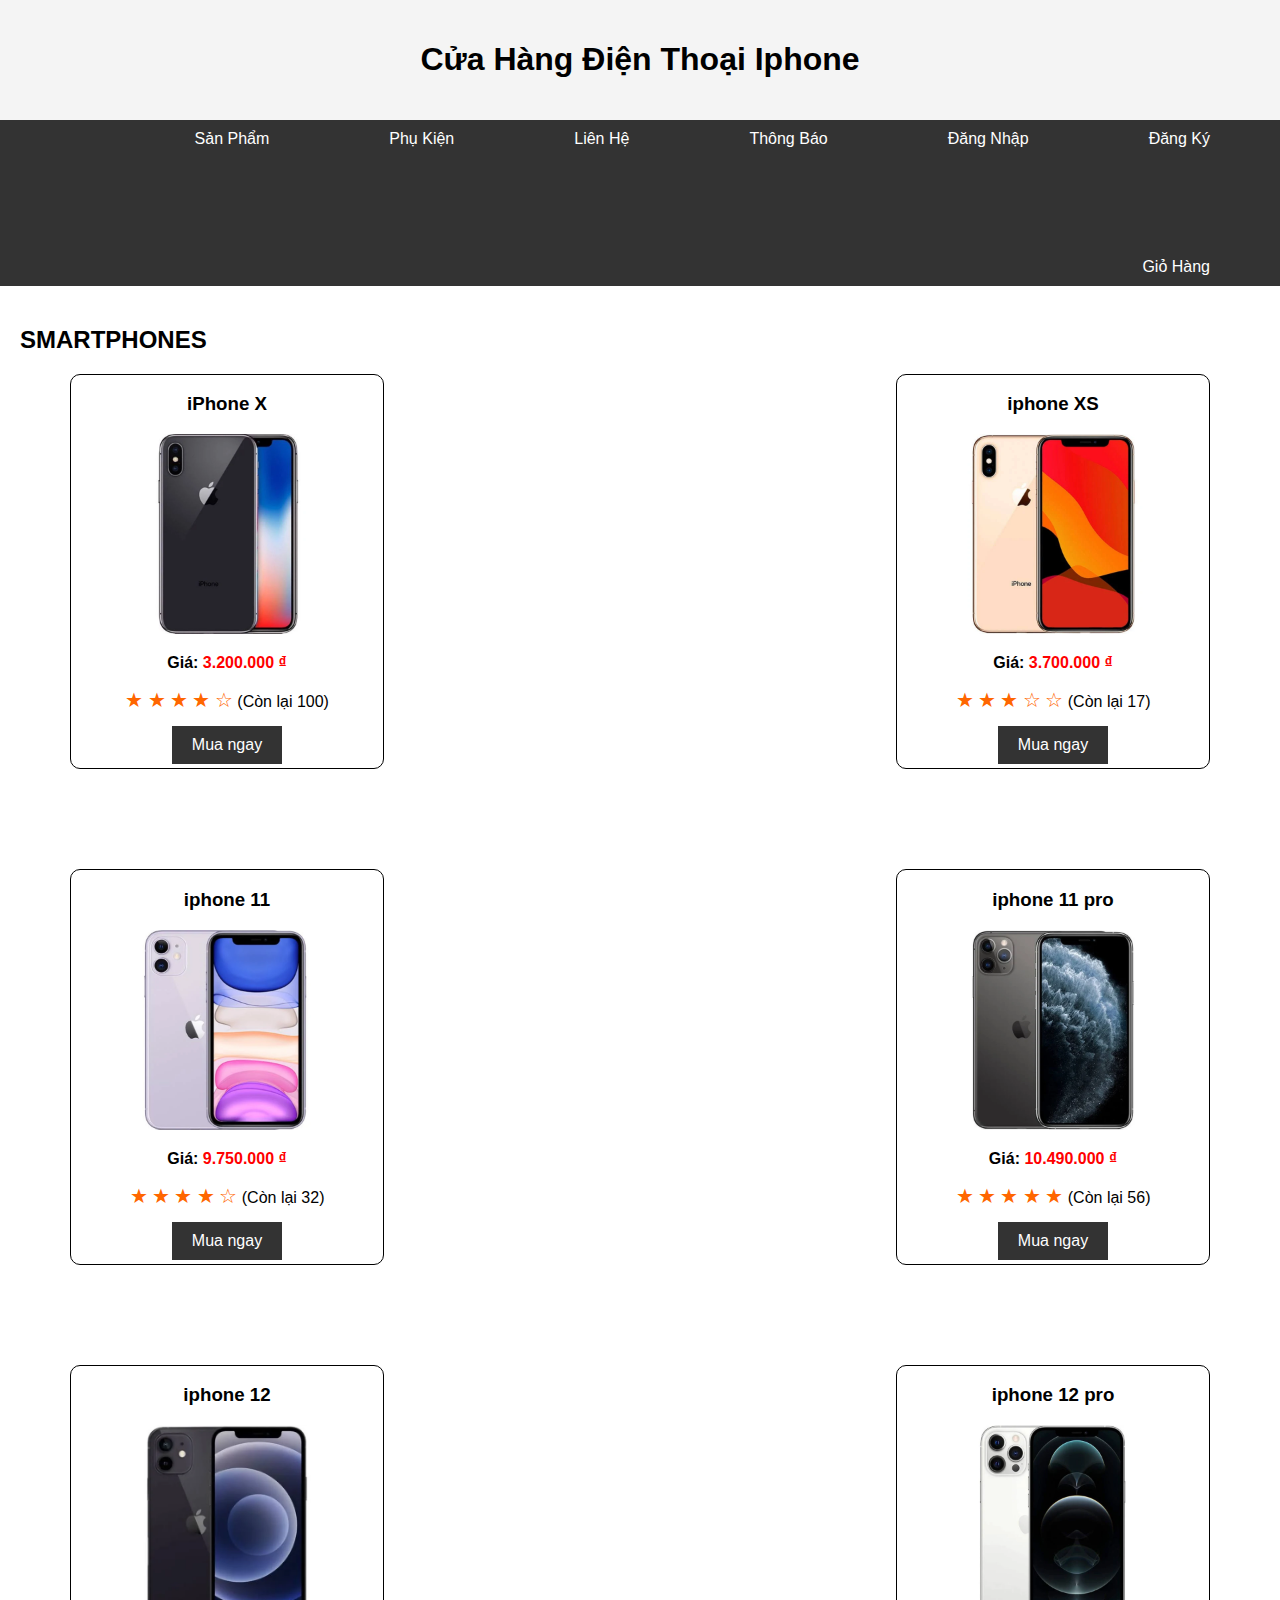
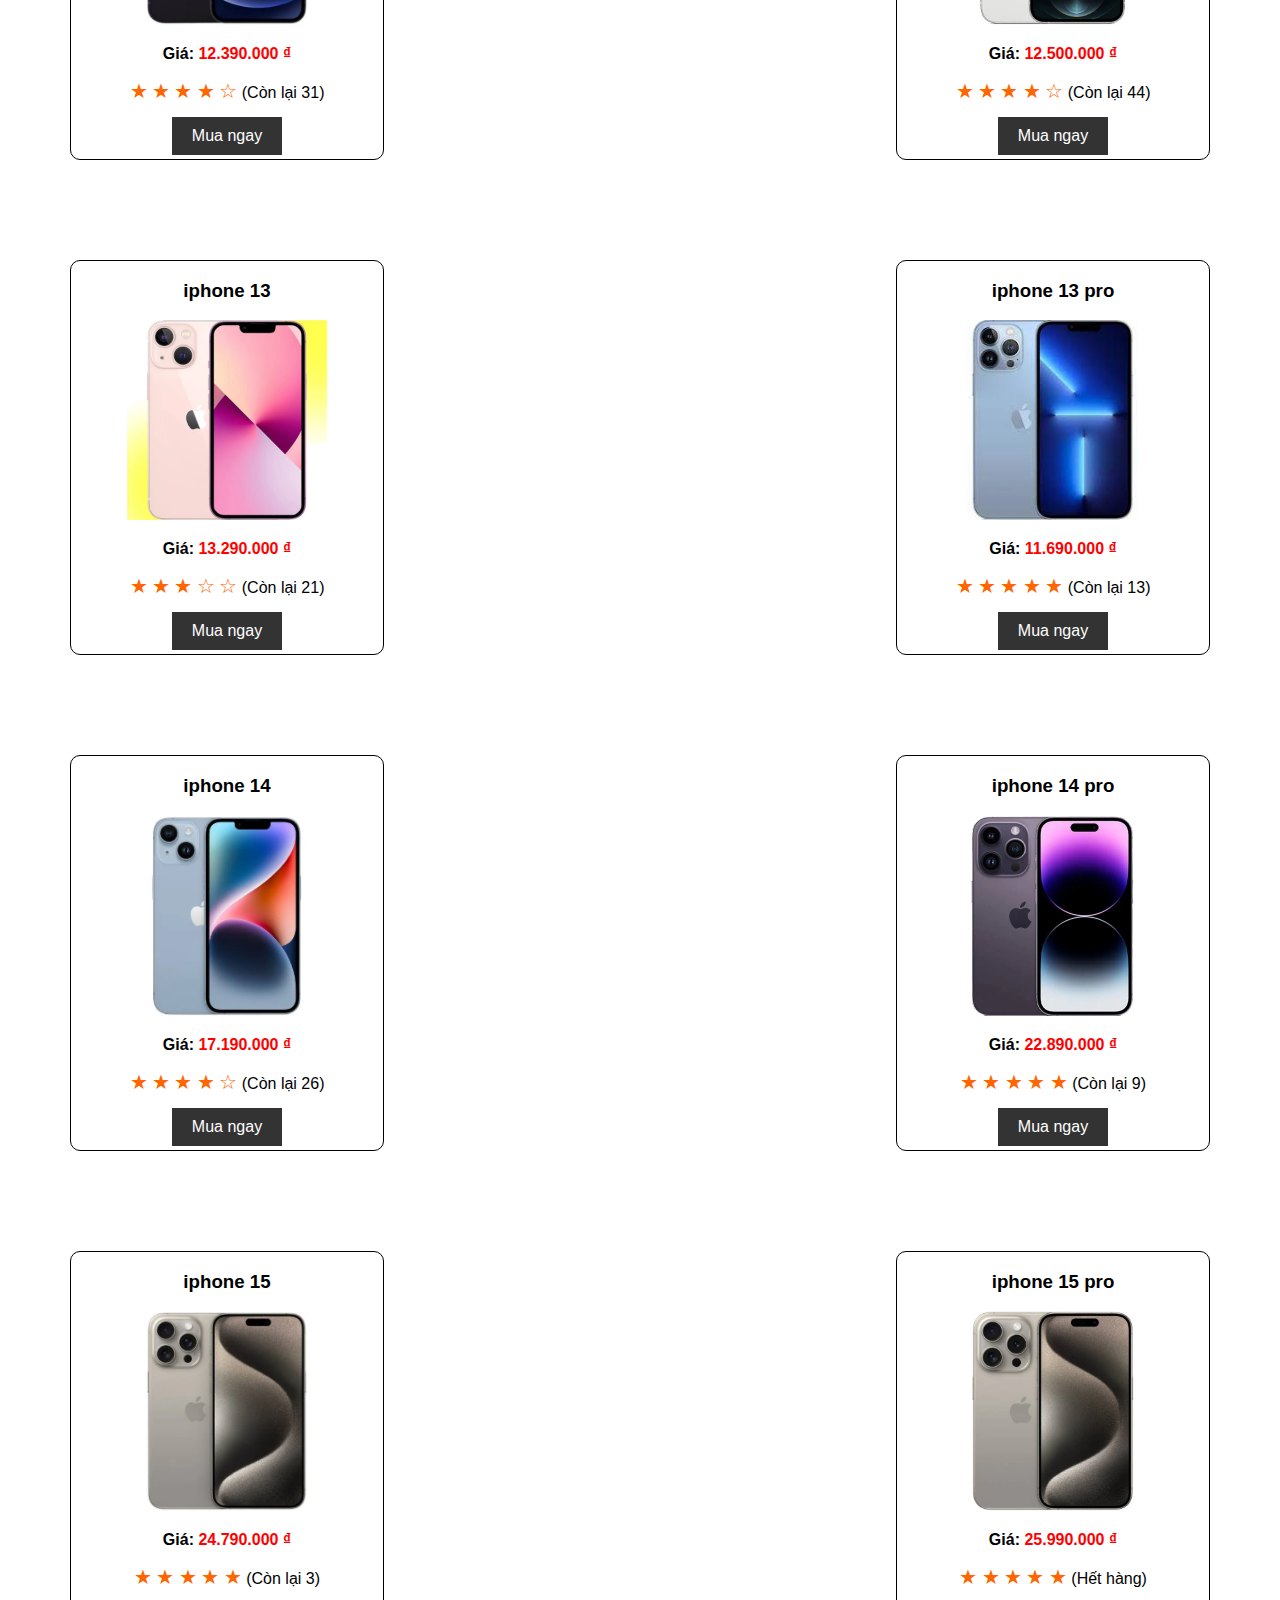
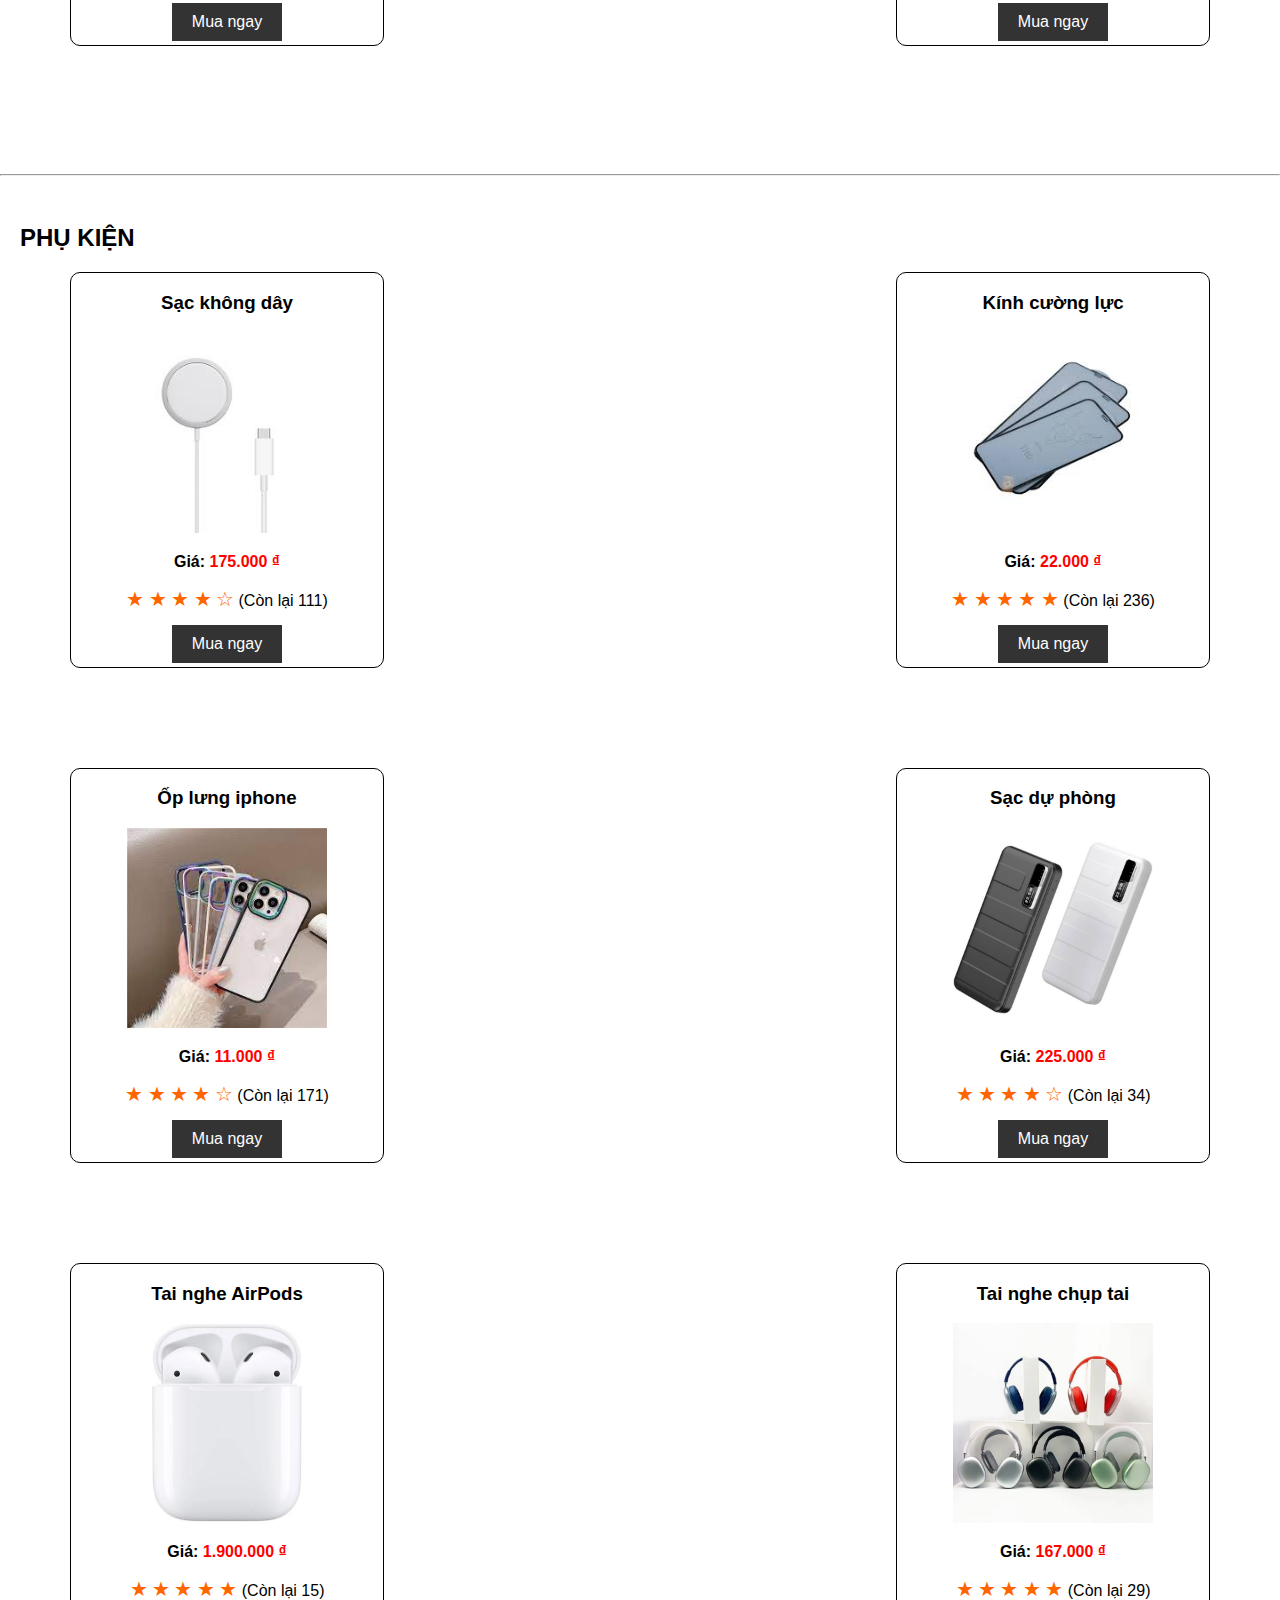
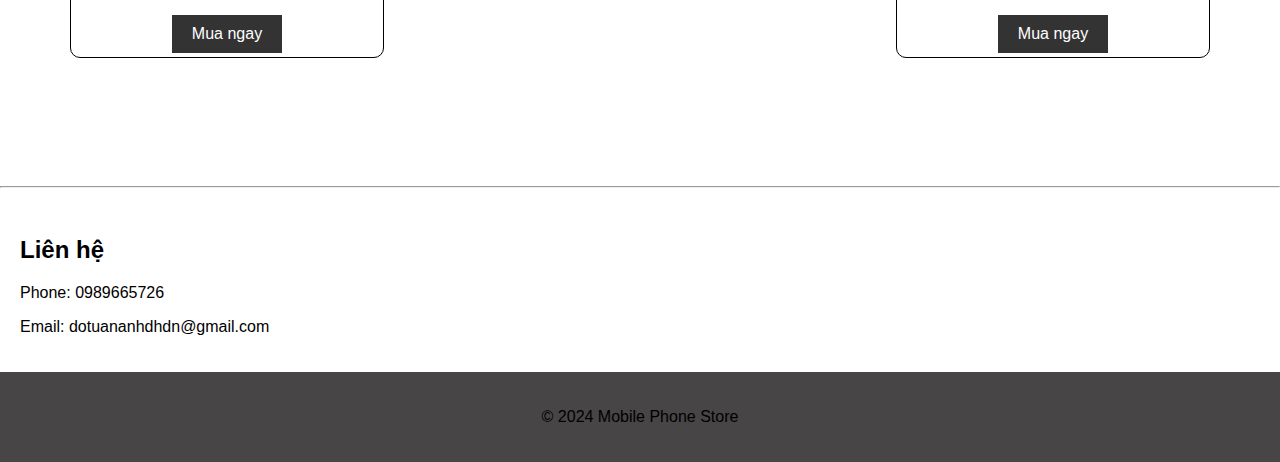
<file: index.html>
<!DOCTYPE html>
<html lang="en">

<head>
  <meta charset="UTF-8">
  <meta name="viewport" content="width=device-width, initial-scale=1.0">
  <link rel="stylesheet" href="style.css">
  <title>Mobile Phone Store</title>
</head>

<body>
  <header>
    <h1>Cửa Hàng Điện Thoại Iphone</h1>
  </header>
  <nav>
    <ul>
      <li><a href="#smartphones">Sản Phẩm</a></li>
      <li><a href="#accessories">Phụ Kiện</a></li>
      <li><a href="#contact">Liên Hệ</a></li>
      <li><a href="#">Thông Báo</a></li>
      <li><a href="login.html">Đăng Nhập</a></li>
      <li><a href="register.html">Đăng Ký</a></li>
      <li><a href="#">Giỏ Hàng</a></li>
    </ul>
  </nav>
  <section class="smartphones">
    <h2>SMARTPHONES</h2>
    <article>
      <div class="products">
        <div class="product">
          <h3>iPhone X</h3>
          <img src="iphoneX.jpg" alt="iPhone X" class="product-image">
          <p>Giá: <b>3.200.000 ₫</b></p>
          <div class="rating">
            <span class="star">&#9733;</span>
            <span class="star">&#9733;</span>
            <span class="star">&#9733;</span>
            <span class="star">&#9733;</span>
            <span class="star">&#9734;</span>
            (Còn lại 100)
          </div>
          <button>Mua ngay</button>
        </div>

        <div class="product">
          <h3>iphone XS</h3>
          <img src="iphoneXS.jpg" alt="iPhone XS">
          <p>Giá: <b>3.700.000 ₫</b></p>
          <div class="rating">
            <span class="star">&#9733;</span>
            <span class="star">&#9733;</span>
            <span class="star">&#9733;</span>
            <span class="star">&#9734;</span>
            <span class="star">&#9734;</span>
            (Còn lại 17)
          </div>
          <button>Mua ngay</button>
        </div>
        <div class="product">
          <h3>iphone 11</h3>
          <img src="iphone11.jpg" alt="iPhone 11">
          <p>Giá: <b>9.750.000 ₫</b></p>
          <div class="rating">
            <span class="star">&#9733;</span>
            <span class="star">&#9733;</span>
            <span class="star">&#9733;</span>
            <span class="star">&#9733;</span>
            <span class="star">&#9734;</span>
            (Còn lại 32)
          </div>
          <button>Mua ngay</button>
        </div>
        <div class="product">
          <h3>iphone 11 pro</h3>
          <img src="iphone11pro.jpg" alt="iPhone 11 Pro">
          <p>Giá: <b>10.490.000 ₫</b></p>
          <div class="rating">
            <span class="star">&#9733;</span>
            <span class="star">&#9733;</span>
            <span class="star">&#9733;</span>
            <span class="star">&#9733;</span>
            <span class="star">&#9733;</span>
            (Còn lại 56)
          </div>
          <button>Mua ngay</button>
        </div>
        <div class="product">
          <h3>iphone 12</h3>
          <img src="iphone12.jpg" alt="iPhone 12">
          <p>Giá: <b>12.390.000 ₫</b></p>
          <div class="rating">
            <span class="star">&#9733;</span>
            <span class="star">&#9733;</span>
            <span class="star">&#9733;</span>
            <span class="star">&#9733;</span>
            <span class="star">&#9734;</span>
            (Còn lại 31)
          </div>
          <button>Mua ngay</button>
        </div>
        <div class="product">
          <h3>iphone 12 pro</h3>
          <img src="iphone12pro.jpg" alt="iPhone 12 Pro">
          <p>Giá: <b>12.500.000 ₫</b></p>
          <div class="rating">
            <span class="star">&#9733;</span>
            <span class="star">&#9733;</span>
            <span class="star">&#9733;</span>
            <span class="star">&#9733;</span>
            <span class="star">&#9734;</span>
            (Còn lại 44)
          </div>
          <button>Mua ngay</button>
        </div>
        <div class="product">
          <h3>iphone 13</h3>
          <img src="iphone13.jpg" alt="iPhone 13">
          <p>Giá: <b>13.290.000 ₫</b></p>
          <div class="rating">
            <span class="star">&#9733;</span>
            <span class="star">&#9733;</span>
            <span class="star">&#9733;</span>
            <span class="star">&#9734;</span>
            <span class="star">&#9734;</span>
            (Còn lại 21)
          </div>
          <button>Mua ngay</button>
        </div>
        <div class="product">
          <h3>iphone 13 pro</h3>
          <img src="iphone13pro.jpg" alt="iPhone 13 Pro">
          <p>Giá: <b>11.690.000 ₫</b></p>
          <div class="rating">
            <span class="star">&#9733;</span>
            <span class="star">&#9733;</span>
            <span class="star">&#9733;</span>
            <span class="star">&#9733;</span>
            <span class="star">&#9733;</span>
            (Còn lại 13)
          </div>
          <button>Mua ngay</button>
        </div>
        <div class="product">
          <h3>iphone 14</h3>
          <img src="iphone14.jpg" alt="iPhone 14">
          <p>Giá: <b>17.190.000 ₫</b></p>
          <div class="rating">
            <span class="star">&#9733;</span>
            <span class="star">&#9733;</span>
            <span class="star">&#9733;</span>
            <span class="star">&#9733;</span>
            <span class="star">&#9734;</span>
            (Còn lại 26)
          </div>
          <button>Mua ngay</button>
        </div>
        <div class="product">
          <h3>iphone 14 pro</h3>
          <img src="iphone14pro.jpg" alt="iPhone 14 Pro">
          <p>Giá: <b>22.890.000 ₫</b></p>
          <div class="rating">
            <span class="star">&#9733;</span>
            <span class="star">&#9733;</span>
            <span class="star">&#9733;</span>
            <span class="star">&#9733;</span>
            <span class="star">&#9733;</span>
            (Còn lại 9)
          </div>
          <button>Mua ngay</button>
        </div>
        <div class="product">
          <h3>iphone 15</h3>
          <img src="iphone15.jpg" alt="iPhone 15">
          <p>Giá: <b>24.790.000 ₫</b></p>
          <div class="rating">
            <span class="star">&#9733;</span>
            <span class="star">&#9733;</span>
            <span class="star">&#9733;</span>
            <span class="star">&#9733;</span>
            <span class="star">&#9733;</span>
            (Còn lại 3)
          </div>
          <button>Mua ngay</button>
        </div>
        <div class="product">
          <h3>iphone 15 pro</h3>
          <img src="iphone15pro.jpg" alt="iPhone 15 Pro">
          <p>Giá: <b>25.990.000 ₫</b></p>
          <div class="rating">
            <span class="star">&#9733;</span>
            <span class="star">&#9733;</span>
            <span class="star">&#9733;</span>
            <span class="star">&#9733;</span>
            <span class="star">&#9733;</span>
            (Hết hàng)
          </div>
          <button>Mua ngay</button>
        </div>
      </div>
    </article>
  </section>
  <hr>
  <section id="accessories">
    <h2>PHỤ KIỆN</h2>
    <article>
      <div class="products">
        <div class="product">
          <h3>Sạc không dây</h3>
          <img src="sackhongday.jpg" alt="Sạc không dây">
          <p>Giá: <b>175.000 ₫</b></p>
          <div class="rating">
            <span class="star">&#9733;</span>
            <span class="star">&#9733;</span>
            <span class="star">&#9733;</span>
            <span class="star">&#9733;</span>
            <span class="star">&#9734;</span>
            (Còn lại 111)
          </div>
          <button>Mua ngay</button>
        </div>
        <div class="product">
          <h3>Kính cường lực</h3>
          <img src="kinhcuongluc.jpg" alt="Kính cường lực">
          <p>Giá: <b>22.000 ₫</b></p>
          <div class="rating">
            <span class="star">&#9733;</span>
            <span class="star">&#9733;</span>
            <span class="star">&#9733;</span>
            <span class="star">&#9733;</span>
            <span class="star">&#9733;</span>
            (Còn lại 236)
          </div>
          <button>Mua ngay</button>
        </div>
        <div class="product">
          <h3>Ốp lưng iphone</h3>
          <img src="op.jpg" alt="Ốp lưng iphone">
          <p>Giá: <b>11.000 ₫</b></p>
          <div class="rating">
            <span class="star">&#9733;</span>
            <span class="star">&#9733;</span>
            <span class="star">&#9733;</span>
            <span class="star">&#9733;</span>
            <span class="star">&#9734;</span>
            (Còn lại 171)
          </div>
          <button>Mua ngay</button>
        </div>
        <div class="product">
          <h3>Sạc dự phòng</h3>
          <img src="sacduphong.jpg" alt="Pin sạc dự phòng">
          <p>Giá: <b>225.000 ₫</b></p>
          <div class="rating">
            <span class="star">&#9733;</span>
            <span class="star">&#9733;</span>
            <span class="star">&#9733;</span>
            <span class="star">&#9733;</span>
            <span class="star">&#9734;</span>
            (Còn lại 34)
          </div>
          <button>Mua ngay</button>
        </div>
        <div class="product">
          <h3>Tai nghe AirPods</h3>
          <img src="airpods.jpg" alt="Tai nghe AirPods">
          <p>Giá: <b>1.900.000 ₫</b></p>
          <div class="rating">
            <span class="star">&#9733;</span>
            <span class="star">&#9733;</span>
            <span class="star">&#9733;</span>
            <span class="star">&#9733;</span>
            <span class="star">&#9733;</span>
            (Còn lại 15)
          </div>
          <button>Mua ngay</button>
        </div>
        <div class="product">
          <h3>Tai nghe chụp tai</h3>
          <img src="tainghe.jpg" alt="Tai nghe chụp tai">
          <p>Giá: <b>167.000 ₫</b></p>
            <div class="rating">
              <span class="star">&#9733;</span>
              <span class="star">&#9733;</span>
              <span class="star">&#9733;</span>
              <span class="star">&#9733;</span>
              <span class="star">&#9733;</span>
              (Còn lại 29)
            </div>
          <button>Mua ngay</button>
        </div>
      </div>
    </article>
  </section>
  <hr>
  <section id="contact">
    <h2>Liên hệ</h2>
    <p>Phone: 0989665726</p>
    <p>Email: dotuananhdhdn@gmail.com</p>
  </section>
  <footer>
    <p>&copy; 2024 Mobile Phone Store</p>
  </footer>
</body>

</html>
</file>
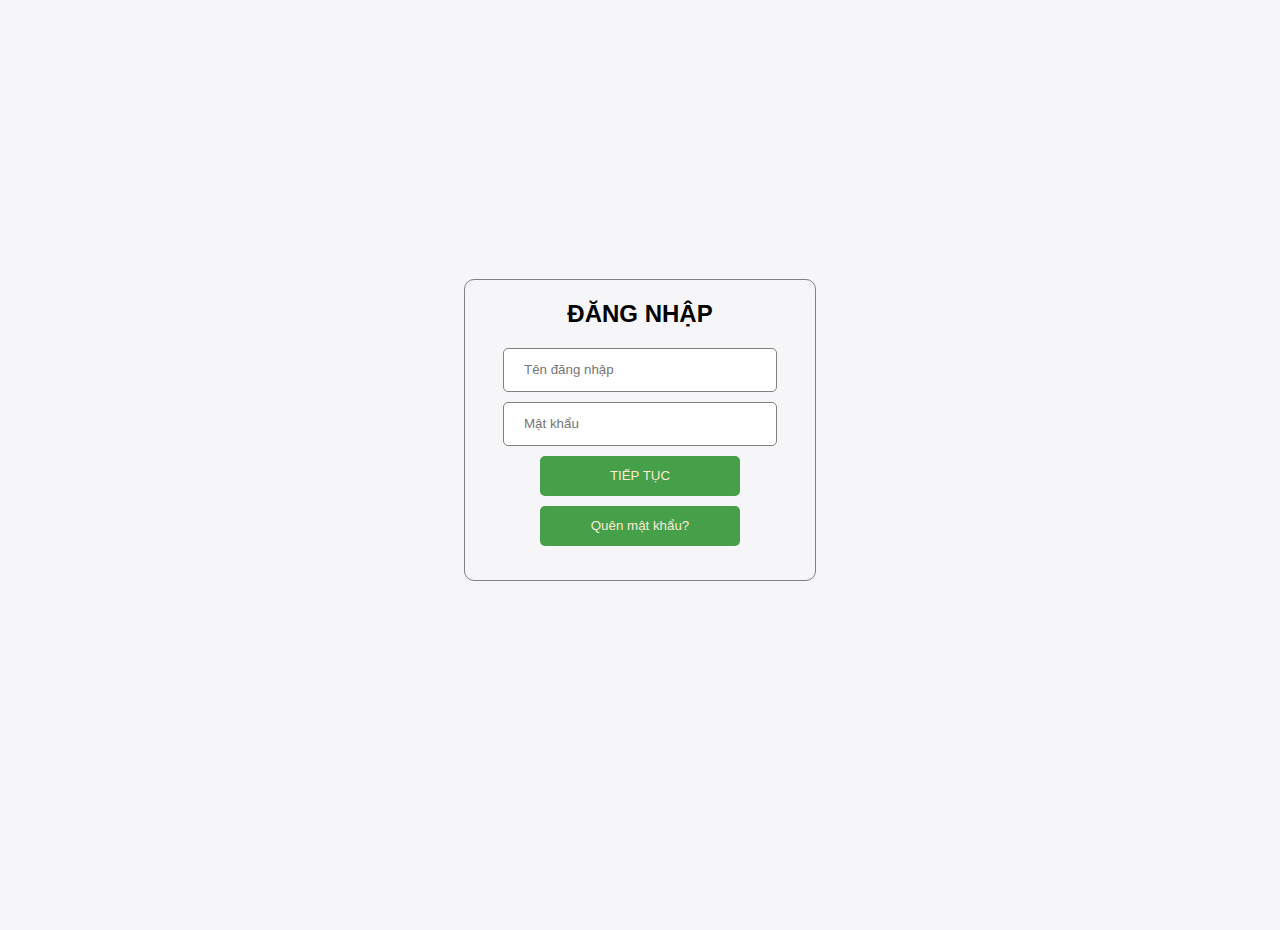
<file: login.html>
<!DOCTYPE html>
<html lang="en">

<head>
    <meta charset="UTF-8">
    <meta name="viewport" content="width=device-width, initial-scale=1.0">
    <title>Đăng nhập</title>
    <link rel="stylesheet" href="login.css">
</head>

<body>
    <div class="login">
        <h2>ĐĂNG NHẬP</h2>
        <input type="text" placeholder="Tên đăng nhập">
        <input type="text" placeholder="Mật khẩu">
        <button>TIẾP TỤC</button>
        <button>Quên mật khẩu?</button>
    </div>
</body>

</html>
</file>
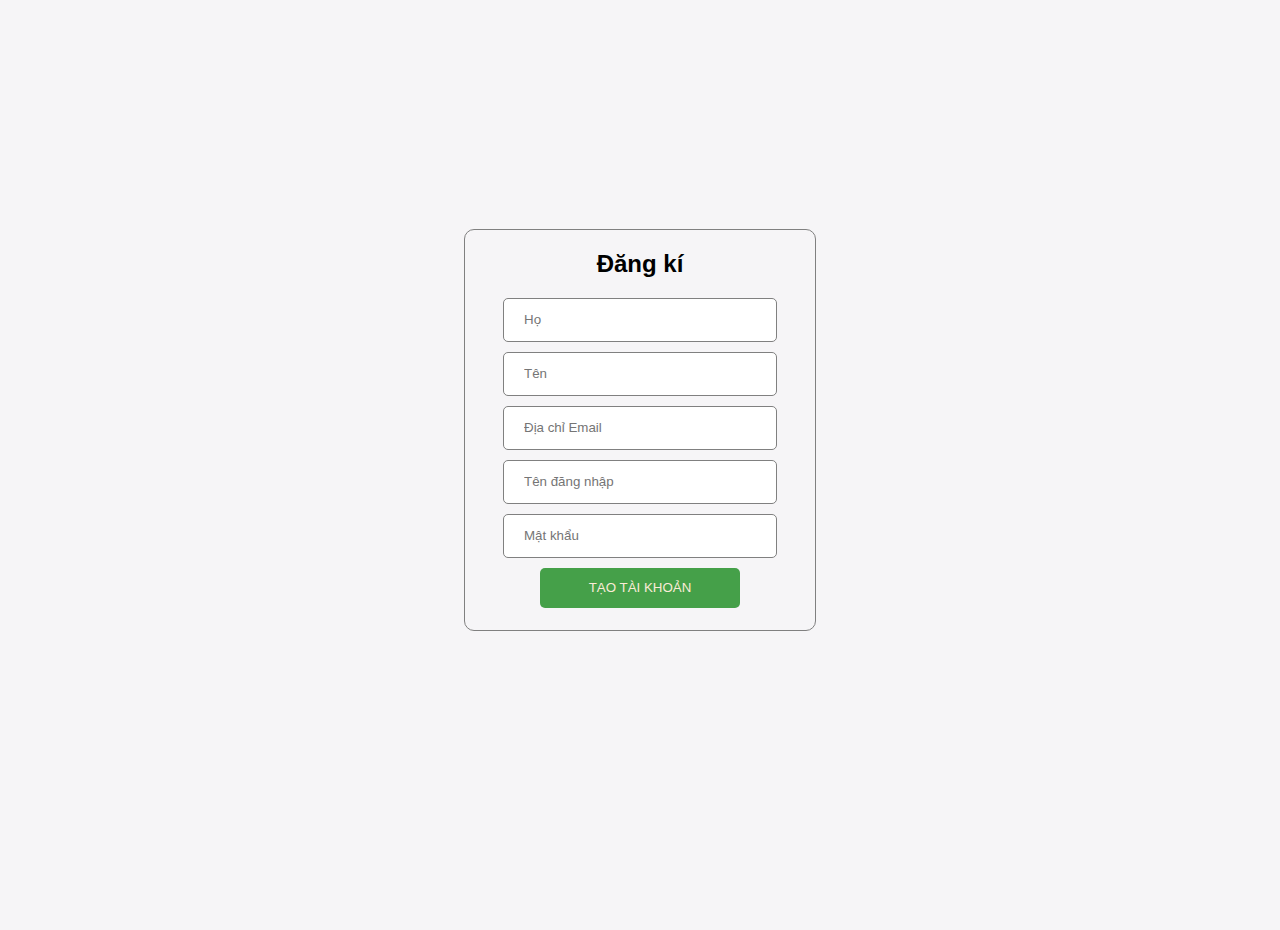
<file: register.html>
<!DOCTYPE html>
<html lang="en">
<head>
    <meta charset="UTF-8">
    <meta name="viewport" content="width=device-width, initial-scale=1.0">
    <title>Đăng kí</title>
    <link rel="stylesheet" href="register.css">
</head>
<body>
    <div class="register">
        <h2>Đăng kí</h2>
        <input type="text" placeholder="Họ">
        <input type="text" placeholder="Tên">
        <input type="text" placeholder="Địa chỉ Email">
        <input type="text" placeholder="Tên đăng nhập">
        <input type="text" placeholder="Mật khẩu">
        <button>TẠO TÀI KHOẢN</button>
    </div>
</body>
</html>
</file>
<file: style.css>
body {
  font-family: Arial, sans-serif;
  margin: 0;
  padding: 0;
}

header {
  background-color: #f4f4f4;
  padding: 20px;
  text-align: center;
}

nav {
  background-color: #333;
  padding: 10px;
}

nav ul {
  list-style-type: none;
  margin: 0;
  padding: 0;
  display: flex;
  flex-wrap: wrap;
  justify-content: flex-end;
  gap: 110px;
  margin-right: 50px;
}

nav li {
  display: inline;
  margin-right: 10px;
}

nav a {
  color: white;
  text-decoration: none;
}

nav a:hover {
  color: #ddd;
}

section {
  padding: 20px;
}
section .smartphones{
  display: flex;
  flex-wrap: wrap;
  justify-content: space-between;
}

.product img{
  max-width: 200px;
  max-height: 200px;
  width: auto;
  height: auto;
}
.products{
  display: flex;
  flex-wrap: wrap;
  justify-content: space-between;
}
.product{
  width: calc(30% - 60px);
  margin-bottom: 100px;
  margin-left: 50px;
  margin-right: 50px;
  text-align: center;
  border: 1px solid black;
  border-radius: 10px;
}
.product p{
  font-weight: bold;
}
.product p b{
  color: red;
}
.star{
  color: #FF6600;
  font-size: 20px;
}

.half-star {
  position: absolute;
  overflow: hidden;
  width: 50%;
}
.rating{
  margin-bottom: 10px;
}
h1,
h2,
h3 {
  color: black;
}

img {
  max-width: 100%;
  height: auto;
}

button {
  background-color: #333;
  border: none;
  color: white;
  padding: 10px 20px;
  cursor: pointer;
  text-align: center;
  text-decoration: none;
  display: inline-block;
  font-size: 16px;
  margin: 4px 2px;
  transition-duration: 0.4s;
}

button:hover {
  background-color: #555;
  color: white;
}

footer {
  background-color: #474545;
  padding: 20px;
  text-align: center;
}
</file>
<file: login.css>
.login {
    width: 350px;
    height: 300px;
    border: 1px solid gray;
    border-radius: 10px;
    text-align: center;
}

h2 {
    color: black;
    font-family: sans-serif;
}

input {
    width: 250px;
    height: 40px;
    margin-bottom: 10px;
    border-radius: 5px;
    border: 1px solid gray;
    padding-left: 20px;
}

button {
    width: 200px;
    height: 40px;
    margin-bottom: 10px;
    border-radius: 5px;
    border: none;
    background-color: #45a049;
    color: antiquewhite;
    cursor: pointer;
}

.login button:hover {
    font-size: 15px;
}

body {
    background: #f6f5f7;
    display: flex;
    justify-content: center;
    align-items: center;
    flex-direction: column;
    font-family: 'Montserrat', sans-serif;
    height: 100vh;
    margin: -20px 0 50px;

}
</file>
<file: register.css>
.register {
    width: 350px;
    height: 400px;
    border: 1px solid gray;
    border-radius: 10px;
    text-align: center;
}

h2 {
    color: black;
    font-family: sans-serif;
}

input {
    width: 250px;
    height: 40px;
    margin-bottom: 10px;
    border-radius: 5px;
    border: 1px solid gray;
    padding-left: 20px;
}

button {
    width: 200px;
    height: 40px;
    margin-bottom: 10px;
    border-radius: 5px;
    border: none;
    background-color: #45a049;
    color: antiquewhite;
    cursor: pointer;
}

.login button:hover {
    font-size: 15px;
}

body {
    background: #f6f5f7;
    display: flex;
    justify-content: center;
    align-items: center;
    flex-direction: column;
    font-family: 'Montserrat', sans-serif;
    height: 100vh;
    margin: -20px 0 50px;

}
</file>
